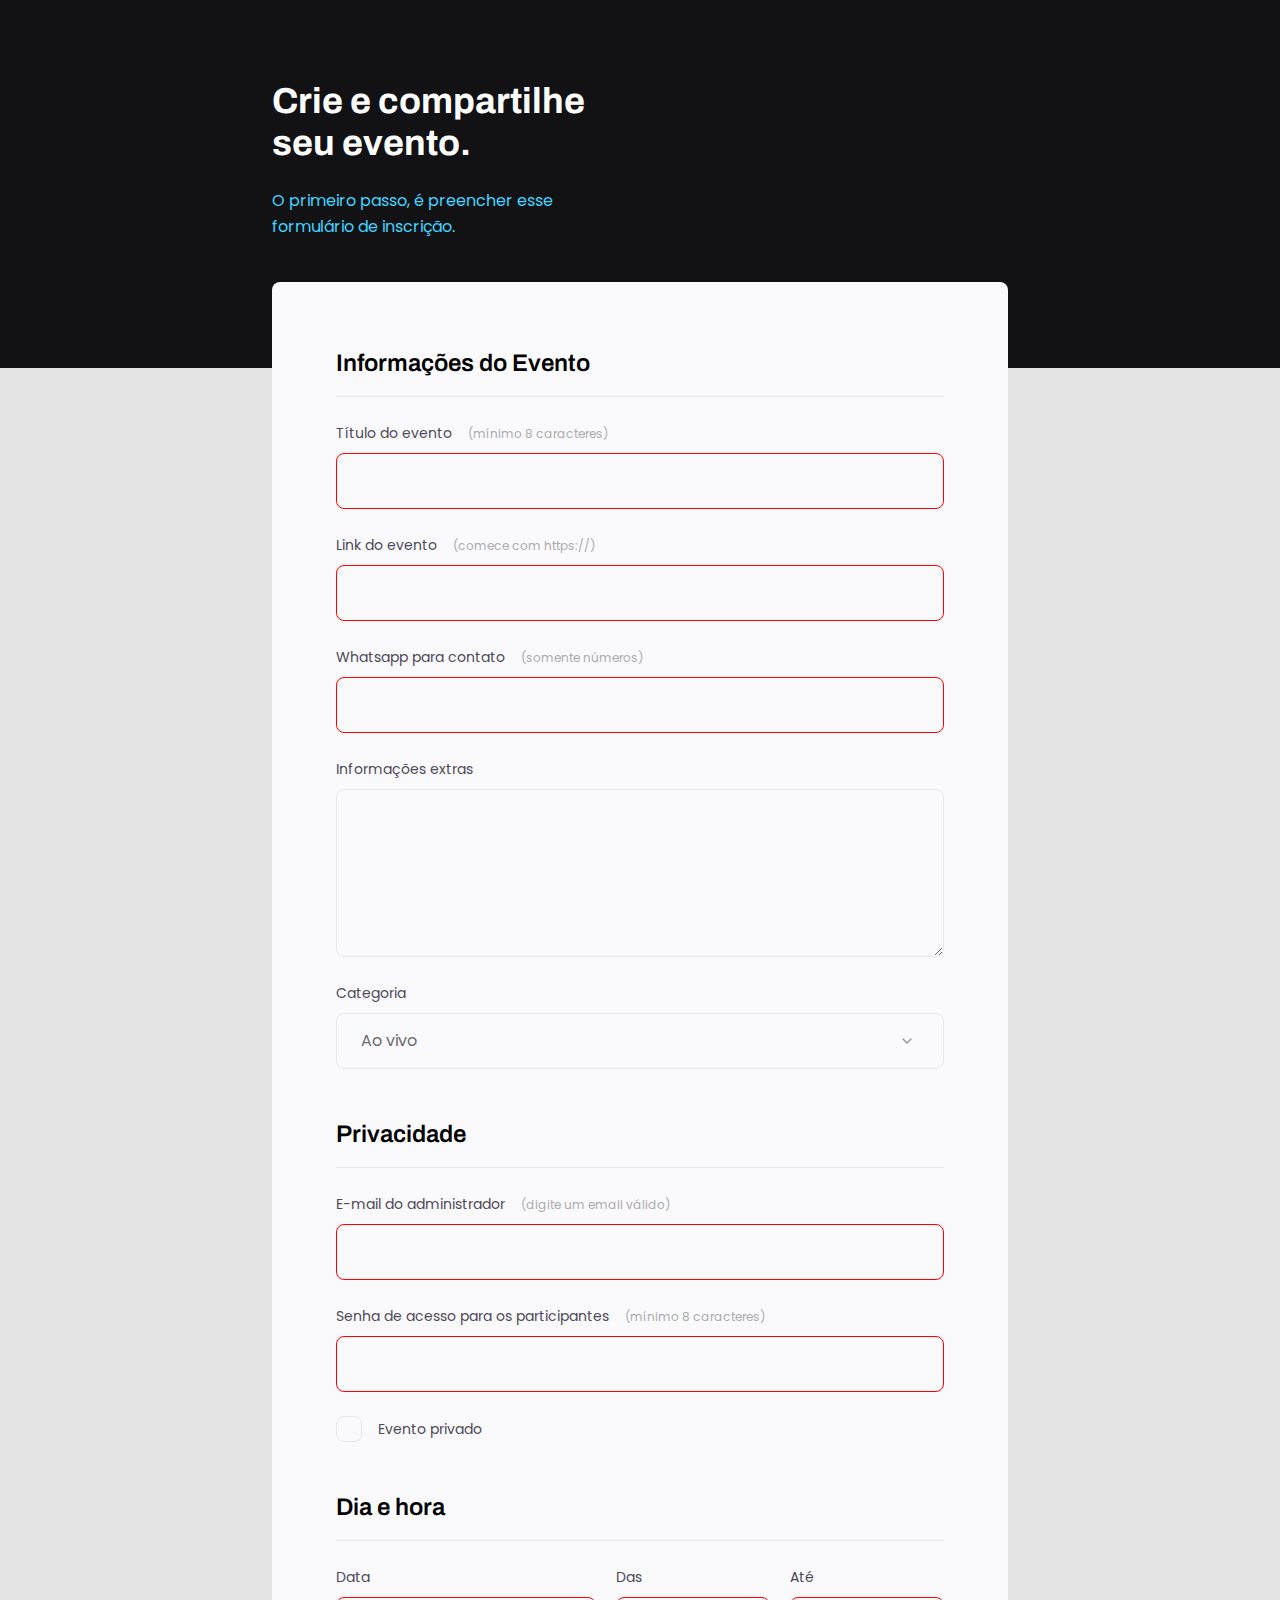
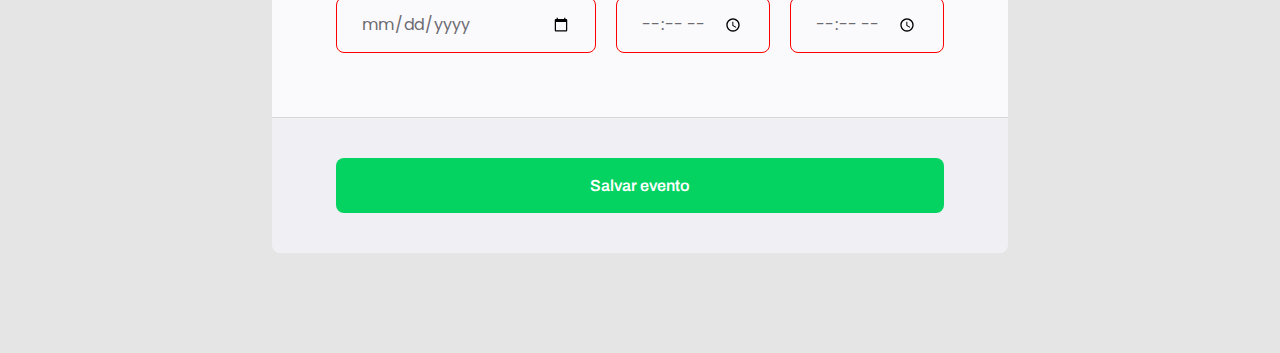
<file: index.html>
<!DOCTYPE html>
<html lang="pt-br">
  <head>
    <link rel="preconnect" href="https://fonts.googleapis.com" />
    <link rel="preconnect" href="https://fonts.gstatic.com" crossorigin />

    <meta charset="UTF-8" />
    <meta name="viewport" content="width=device-width, initial-scale=1.0" />
    <title>Crie seu evento</title>

    <link rel="stylesheet" href="style.css" />

    <link
      href="https://fonts.googleapis.com/css2?family=Archivo:wght@600;700&family=Poppins&display=swap"
      rel="stylesheet"
    />
  </head>
  <body>
    <div class="page">
      <header>
        <h1>Crie e compartilhe seu evento.</h1>
        <p>O primeiro passo, é preencher esse formulário de inscrição.</p>
      </header>
      <form id="my-form">
        <fieldset>
          <div class="fieldset-wrapper">
            <legend>Informações do Evento</legend>

            <div class="input-wrapper">
              <label for="event-title"
                >Título do evento <span>(mínimo 8 caracteres)</span></label
              >
              <input type="text" id="event-title" required minlength="8" />
            </div>

            <div class="input-wrapper">
              <label for="event-link"
                >Link do evento <span>(comece com https://)</span></label
              >
              <input type="url" id="event-link" required />
            </div>

            <div class="input-wrapper">
              <label for="event-whatsapp"
                >Whatsapp para contato <span>(somente números)</span></label
              >
              <input type="number" id="event-whatsapp" required />
            </div>

            <div class="input-wrapper">
              <label for="event-info">Informações extras</label>
              <textarea id="event-info"></textarea>
            </div>

            <div class="input-wrapper">
              <label for="event-category">Categoria</label>
              <select id="event-category">
                <option value="live">Ao vivo</option>
                <option value="podcast">Podcast</option>
                <option value="coaching">Treinamento</option>
              </select>
            </div>
          </div>
        </fieldset>

        <fieldset>
          <div class="fieldset-wrapper">
            <legend>Privacidade</legend>

            <div class="input-wrapper">
              <label for="event-email"
                >E-mail do administrador
                <span>(digite um email válido)</span></label
              >
              <input type="email" id="event-email" required />
            </div>

            <div class="input-wrapper">
              <label for="event-password"
                >Senha de acesso para os participantes
                <span>(mínimo 8 caracteres)</span></label
              >
              <input
                type="password"
                id="event-password"
                required
                minlength="8"
              />
            </div>

            <div class="checkbox-wrapper">
              <input type="checkbox" id="event-private" />
              <label for="event-private">Evento privado</label>
            </div>
          </div>
        </fieldset>

        <fieldset>
          <div class="fieldset-wrapper">
            <legend>Dia e hora</legend>

            <div class="col-3">
              <div class="input-wrapper">
                <label for="event-date">Data</label>
                <input type="date" id="event-date" required />
              </div>

              <div class="input-wrapper">
                <label for="event-begin">Das</label>
                <input type="time" id="event-begin" required />
              </div>

              <div class="input-wrapper">
                <label for="event-end">Até</label>
                <input type="time" id="event-end" required />
              </div>
            </div>
          </div>
        </fieldset>
      </form>
      <footer>
        <button class="button" form="my-form">Salvar evento</button>
      </footer>
    </div>
  </body>
</html>
</file>
<file: style.css>
* {
  box-sizing: border-box;
  margin: 0;
  padding: 0;
}

body, input, select, textarea {
  font-family: 'Poppins', sans-serif;
}

body {
  background: #E5E5E5;
}

body::before {
  content: '';
  width: 100%;
  height: 368px;

  position: absolute;
  top: 0;
  left: 0;
  z-index: -1;
  background: #121214;
}

.page {
  width: 736px;
  margin: auto;
}

header {
  width: 319px;

  margin-top: 80px;
}

header h1 {
  font-family: 'Archivo', sans-serif;
  font-weight: bold;
  font-size: 36px;
  line-height: 42px;
  color: white;

  margin-bottom: 24px;
}

header p {
  font-size: 16px;
  line-height: 26px;

  color: #42D3FF;
}

form {
  margin-top: 42px;
  background: #FAFAFC;
  border-radius: 8px 8px 0 0;
  min-height: 300px;

  padding: 64px;

  display: flex;
  flex-direction: column;
  gap: 48px;
}

fieldset {
  border: none;
}

.fieldset-wrapper {
  display: flex;
  flex-direction: column;
  gap: 24px;
}

fieldset legend {
  font-family: 'Archivo', sans-serif;
  font-weight: 600;
  font-size: 24px;
  line-height: 34px;

  width: 100%;

  border-bottom: 1px solid #E6E6F0;
  padding-bottom: 16px;
}

.input-wrapper {
  display: flex;
  flex-direction: column;
}

.input-wrapper label,
.checkbox-wrapper label {
  font-size: 14px;
  line-height: 24px;
  color: #4E4958;

  margin-bottom: 8px;
}

.input-wrapper label span {
  margin-left: 12px;

  font-size: 12px;
  line-height: 20px;
  color: #acabaf;
}

.input-wrapper label span:hover {
  color: #6c6a71;
}

.input-wrapper input,
.input-wrapper textarea,
.input-wrapper select {
  background: #FAFAFC;

  border: 1px solid #E6E6F0;
  border-radius: 8px;

  height: 56px;

  padding: 0 24px;

  font-size: 16px;
  line-height: 26px;
  color: #6c6a71;
}

.input-wrapper textarea {
  padding: 0;
  height: 168px;
}

.input-wrapper select {
  appearance: none;
  -webkit-appearance: none;

  background-image: url("data:image/svg+xml,%3Csvg width='24' height='24' viewBox='0 0 24 24' fill='none' xmlns='http://www.w3.org/2000/svg'%3E%3Cg clip-path='url(%23clip0_1_54)'%3E%3Cpath d='M8 10L12 14L16 10' stroke='%239C98A6' stroke-width='1.5' stroke-linecap='round' stroke-linejoin='round'/%3E%3C/g%3E%3Cdefs%3E%3CclipPath id='clip0_1_54'%3E%3Crect width='24' height='24' fill='white'/%3E%3C/clipPath%3E%3C/defs%3E%3C/svg%3E%0A");
  background-repeat: no-repeat;
  background-position: right 24px top 50%;
}

.col-3 {
  display: flex;
  gap: 20px;
}

.col-3 > div:nth-child(1) {
  width: 100%;
}

.checkbox-wrapper {
  position: relative;
}

.checkbox-wrapper label {
  margin: 0;

  display: flex;
  align-items: center;
  gap: 16px;
}

.checkbox-wrapper input {
  position: absolute;
  top: 0;
  left: 0;
  width: 24px;
  height: 24px; 

  opacity: 0;

  cursor: pointer;
}

.checkbox-wrapper label::before{
  content: '';
  width: 24px;
  height: 24px;
  border: 1px solid #E6E6F0;
  border-radius: 8px;
}

.checkbox-wrapper input:checked + label::before {
  background-image: url("data:image/svg+xml,%3Csvg width='24' height='24' viewBox='0 0 24 24' fill='none' xmlns='http://www.w3.org/2000/svg'%3E%3Cg clip-path='url(%23clip0_2701_23)'%3E%3Cpath d='M9 16.17L4.83 12L3.41 13.41L9 19L21 7L19.59 5.59L9 16.17Z' fill='%2342D3FF'/%3E%3C/g%3E%3Cdefs%3E%3CclipPath id='clip0_2701_23'%3E%3Crect width='24' height='24' fill='white'/%3E%3C/clipPath%3E%3C/defs%3E%3C/svg%3E%0A");
}

.checkbox-wrapper input:focus + label::before {
  outline: 2px solid black;
}

footer {
  background: #F0F0F4;
  
  height: 136px;

  display: flex;
  flex-direction: column;

  padding: 40px 64px;

  margin-bottom: 100px;

  border-top: 1px solid #D6D6D6;
  border-radius: 0 0 8px 8px;
}

footer .button {
  height: 56px;
  background: #04D361;
  border: 0;
  border-radius: 8px;

  font-family: 'Archivo';

  font-weight: 600;
  font-size: 16px;
  line-height: 26px;
  
  color: #FFFFFF;

  cursor: pointer;
}

footer .button:hover {
  background: #05a14b;
}

input:invalid {
  border: 1px solid red;
}
</file>
